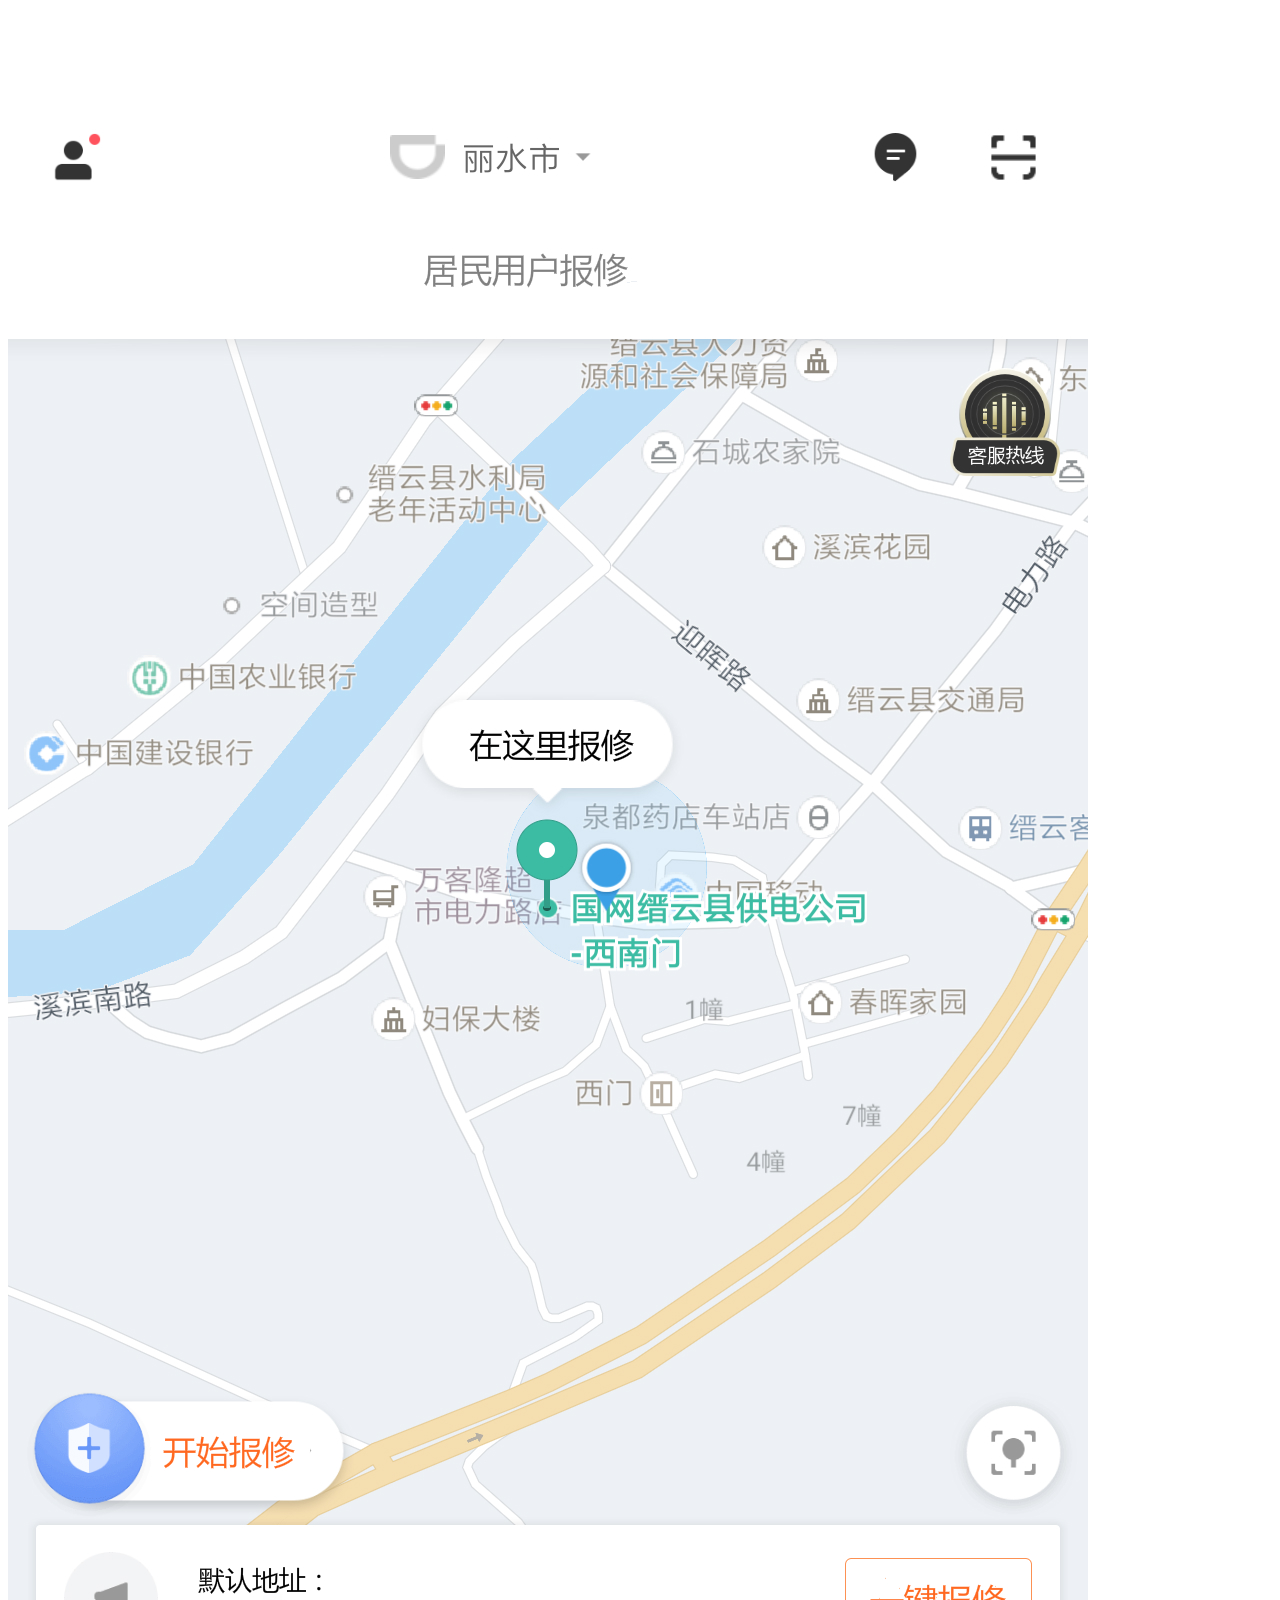
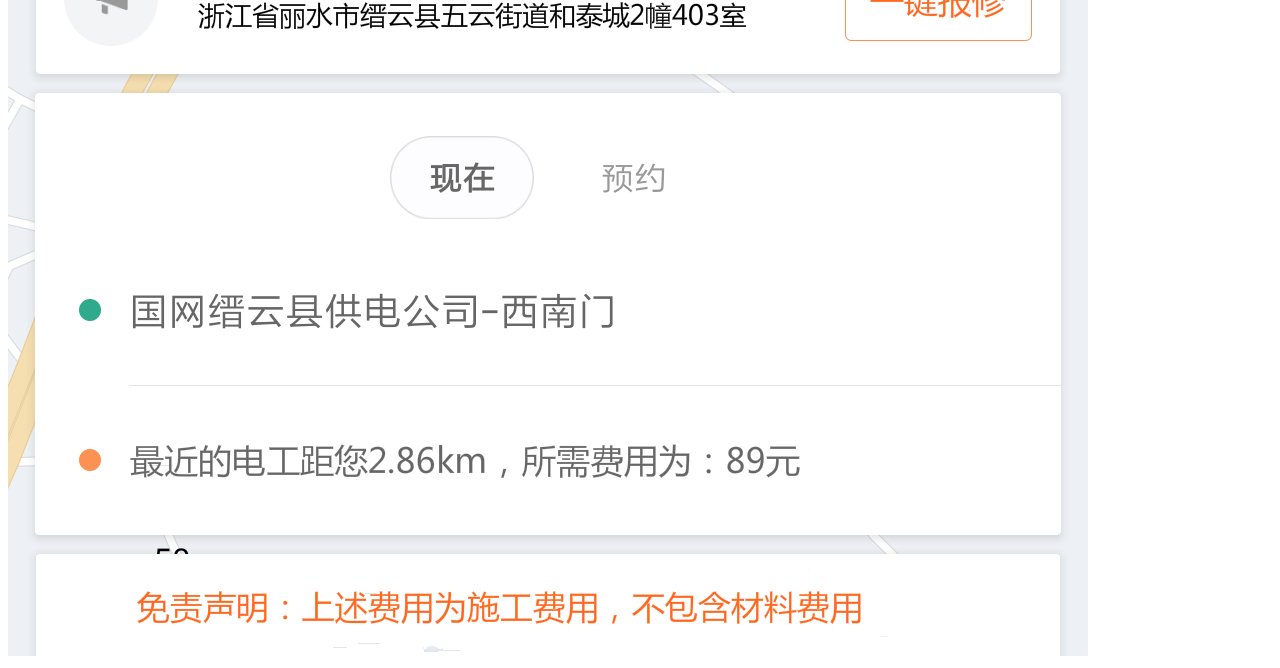
<file: jumin.html>
<!DOCTYPE html>
<html>
<head>
  <title>呼叫电工</title>
  <meta charset="utf-8">
  <meta name="viewport" content="width=device-width, initial-scale=1">
  <link rel="stylesheet" href="https://cdn.staticfile.org/twitter-bootstrap/4.1.0/css/bootstrap.min.css">
  <script src="https://cdn.staticfile.org/jquery/3.2.1/jquery.min.js"></script>
  <script src="https://cdn.staticfile.org/popper.js/1.12.5/umd/popper.min.js"></script>
  <script src="https://cdn.staticfile.org/twitter-bootstrap/4.1.0/js/bootstrap.min.js"></script>
</head>

<body>
<img src="img/jumin1.jpg" class="img-fluid"">


</body>
</html>
</file>
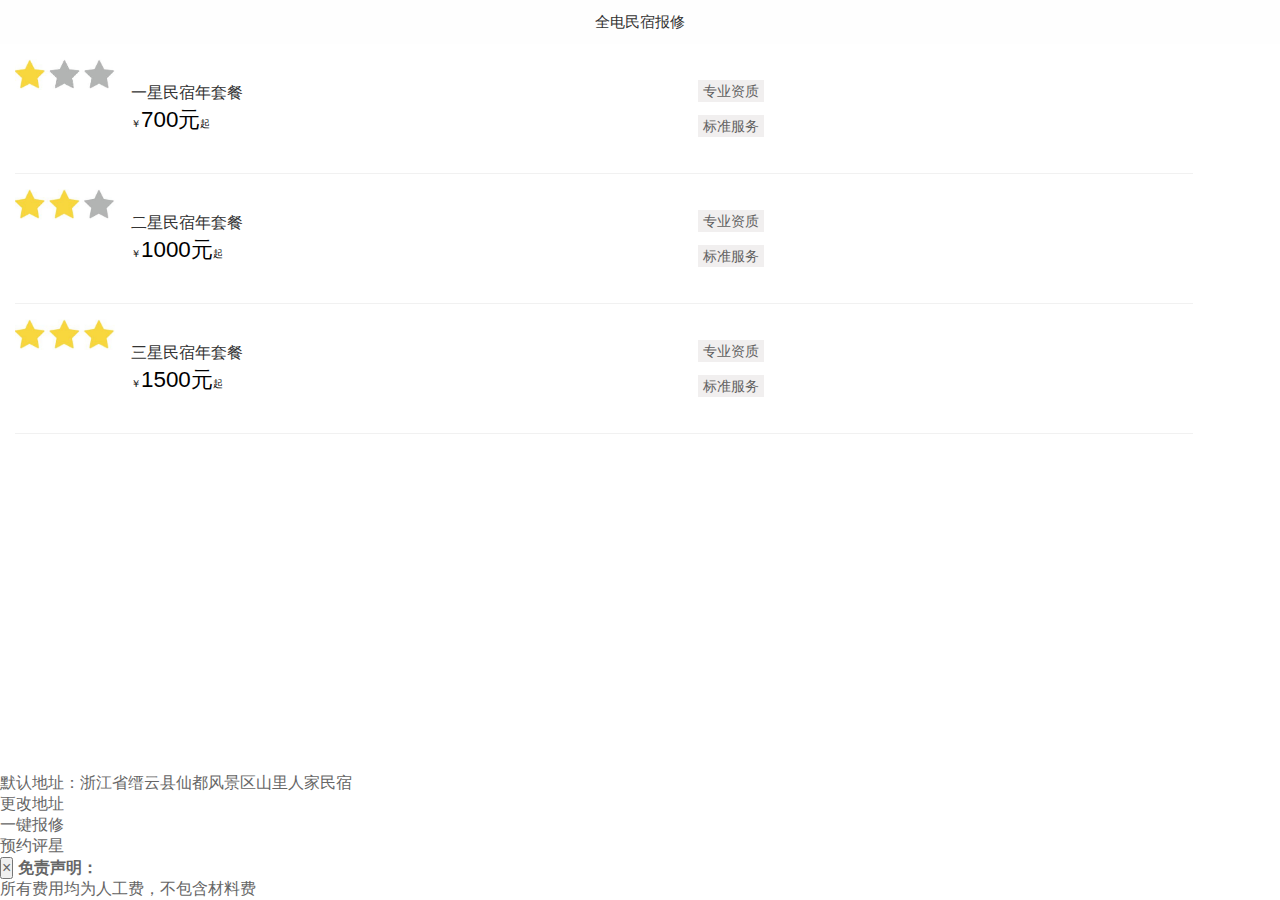
<file: minsu.html>
﻿
<!DOCTYPE html>
<html lang="en">
<head>
	<meta charset="UTF-8">
	<title>呼叫电工</title>
	<meta name="viewport" content="width=device-width, initial-scale=1">
	<link rel="stylesheet" href="https://cdn.staticfile.org/twitter-bootstrap/4.1.0/css/bootstrap.min.css">
  	<script src="https://cdn.staticfile.org/jquery/3.2.1/jquery.min.js"></script>
  	<script src="https://cdn.staticfile.org/popper.js/1.12.5/umd/popper.min.js"></script>
  	<script src="https://cdn.staticfile.org/twitter-bootstrap/4.1.0/js/bootstrap.min.js"></script>
	<meta content="width=device-width,initial-scale=1.0,maximum-scale=1.0,user-scalable=0" name="viewport" />
	<meta content="yes" name="apple-mobile-web-app-capable" />
	<meta content="black" name="apple-mobile-web-app-status-bar-style" />
	<meta content="telephone=no" name="format-detection" />
	<link href="css/style.css" rel="stylesheet" type="text/css" />
	<script type="text/javascript" src="js/jquery.min.js"></script>
	<script type="text/javascript" src="js/slider.js"></script>

</head>
<body>


<section class="aui-flexView">
	<header class="aui-navBar aui-navBar-fixed">
		<div class="aui-center">
			<span class="aui-center-title">全电民宿报修</span>
		</div>
	</header>
	<section class="aui-scrollView">

		<div class="aui-area-list">
			<a href="none.html" class="aui-flex b-line">
				<div class="aui-area-img">
					<img src="images/xing1.jpg" alt="">
				</div>
				<div class="aui-flex-box">
					<h2>一星民宿年套餐</h2>
	
					<h3><em>￥</em>700元<em>起</em></h3>
				</div>
				<div class="aui-flex-box">
					<span class="aui-flex-price">专业资质</span>
					</br></br>
					<span class="aui-flex-price">标准服务</span>
				</div>
			</a>

			
			<a href="none.html" class="aui-flex b-line">
				<div class="aui-area-img">
					<img src="images/xing2.jpg" alt="">
				</div>
				<div class="aui-flex-box">
					<h2>二星民宿年套餐</h2>
			
					<h3><em>￥</em>1000元<em>起</em></h3>
				</div>
				<div class="aui-flex-box">
					<span class="aui-flex-price">专业资质</span>
					</br></br>
					<span class="aui-flex-price">标准服务</span>
				</div>
			</a>

			<a href="none.html"class="aui-flex b-line">
				<div class="aui-area-img">
					<img src="images/xing3.jpg" alt="">
				</div>
				<div class="aui-flex-box">
					<h2>三星民宿年套餐</h2>
					
					<h3><em>￥</em>1500元<em>起</em></h3>
				</div>
				<div class="aui-flex-box">
					<span class="aui-flex-price">专业资质</span>
					</br></br>
					<span class="aui-flex-price">标准服务</span>
				</div>
			</a>
		</div>
	</section>

  <div class="card bg-secondary text-white">
    <div class="card-body">默认地址：浙江省缙云县仙都风景区山里人家民宿</div>
  </div>
<a href="none.html" class="btn btn-primary" role="button">更改地址</a>
<a href="none.html" class="btn btn-warning" role="button">一键报修</a>
<a href="none.html" class="btn btn-secondary" role="button">预约评星</a>
  <div class="alert alert-warning alert-dismissible fade show">
    <button type="button" class="close" data-dismiss="alert">&times;</button>
    <strong>免责声明：</strong> <h1> </h1>所有费用均为人工费，不包含材料费
  </div>
</section>

</body>

</html>
</file>
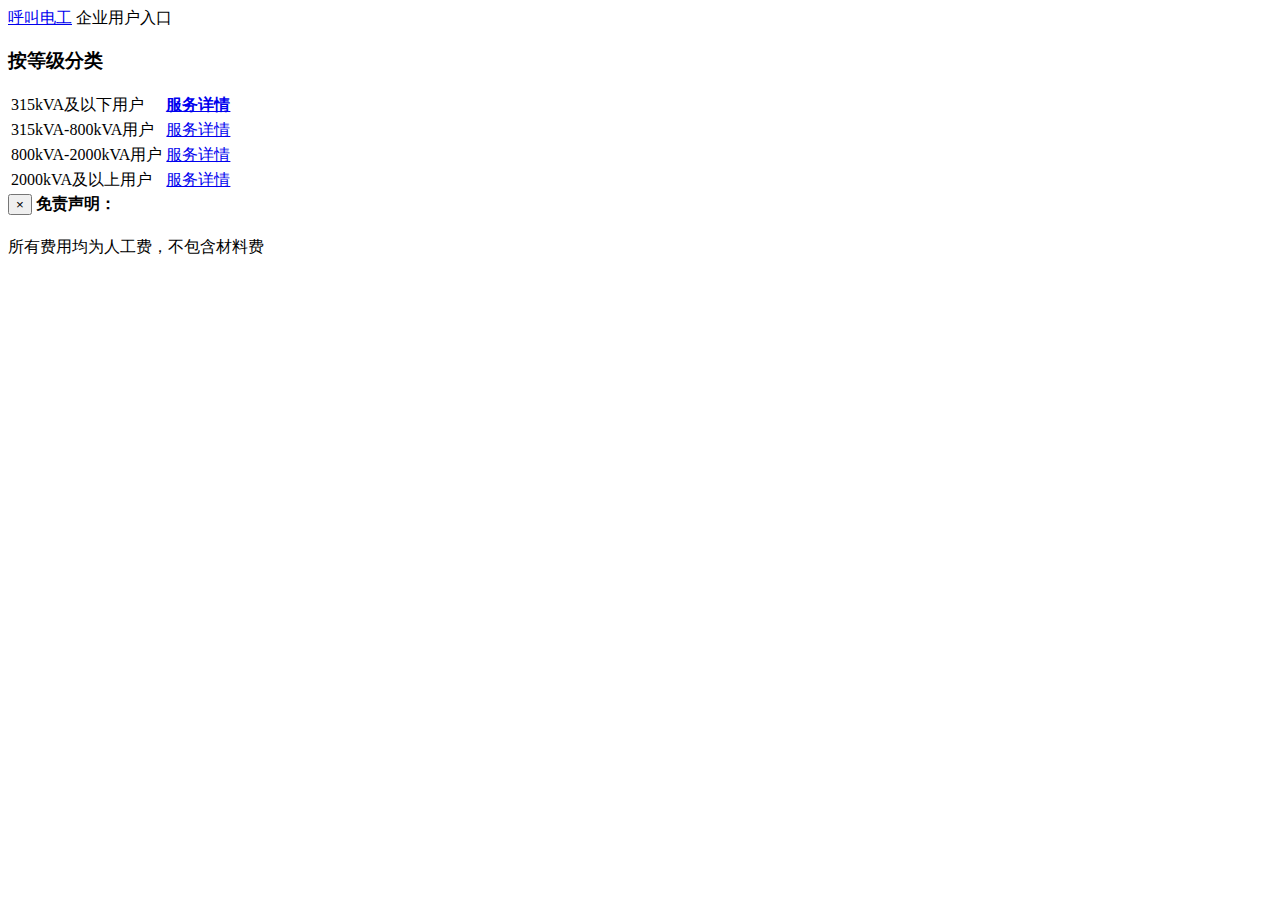
<file: qiye.html>
<!DOCTYPE html>
<html>
<head>
  <title>呼叫电工</title>
  <meta charset="utf-8">
  <meta name="viewport" content="width=device-width, initial-scale=1">
  <link rel="stylesheet" href="https://cdn.staticfile.org/twitter-bootstrap/4.1.0/css/bootstrap.min.css">
  <script src="https://cdn.staticfile.org/jquery/3.2.1/jquery.min.js"></script>
  <script src="https://cdn.staticfile.org/popper.js/1.12.5/umd/popper.min.js"></script>
  <script src="https://cdn.staticfile.org/twitter-bootstrap/4.1.0/js/bootstrap.min.js"></script>
</head>
<body>

<nav class="breadcrumb">
  <a class="breadcrumb-item" href="http://8pwn.com">呼叫电工</a>
  <span class="breadcrumb-item active">企业用户入口</span>
</nav>

<div class="container">
  <h3>按等级分类</h3>
  <table class="table table-bordered">
 <tbody>
      <tr>
        <td>315kVA及以下用户  </td>
        <th><a href=xiangqing.html class="btn btn-outline-primary " role="button" >服务详情</a></th>
      </tr>
   
      <tr>
        <td>315kVA-800kVA用户</td>
        <td><a href=xiangqing.html class="btn btn-outline-primary " role="button" >服务详情</a></td>
      </tr>
      <tr>
        <td>800kVA-2000kVA用户</td>
        <td><a href=xiangqing.html class="btn btn-outline-primary " role="button" >服务详情</a></td>
      </tr>
      <tr>
        <td>2000kVA及以上用户</td>
        <td><a href=xiangqing.html class="btn btn-outline-primary " role="button" >服务详情</a></td>
      </tr>
    </tbody>
</table>

</div>
  <div class="alert alert-warning alert-dismissible fade show">
    <button type="button" class="close" data-dismiss="alert">&times;</button>
    <strong>免责声明：</strong> <h1> </h1>所有费用均为人工费，不包含材料费
  </div>
</body>
</html>
</file>
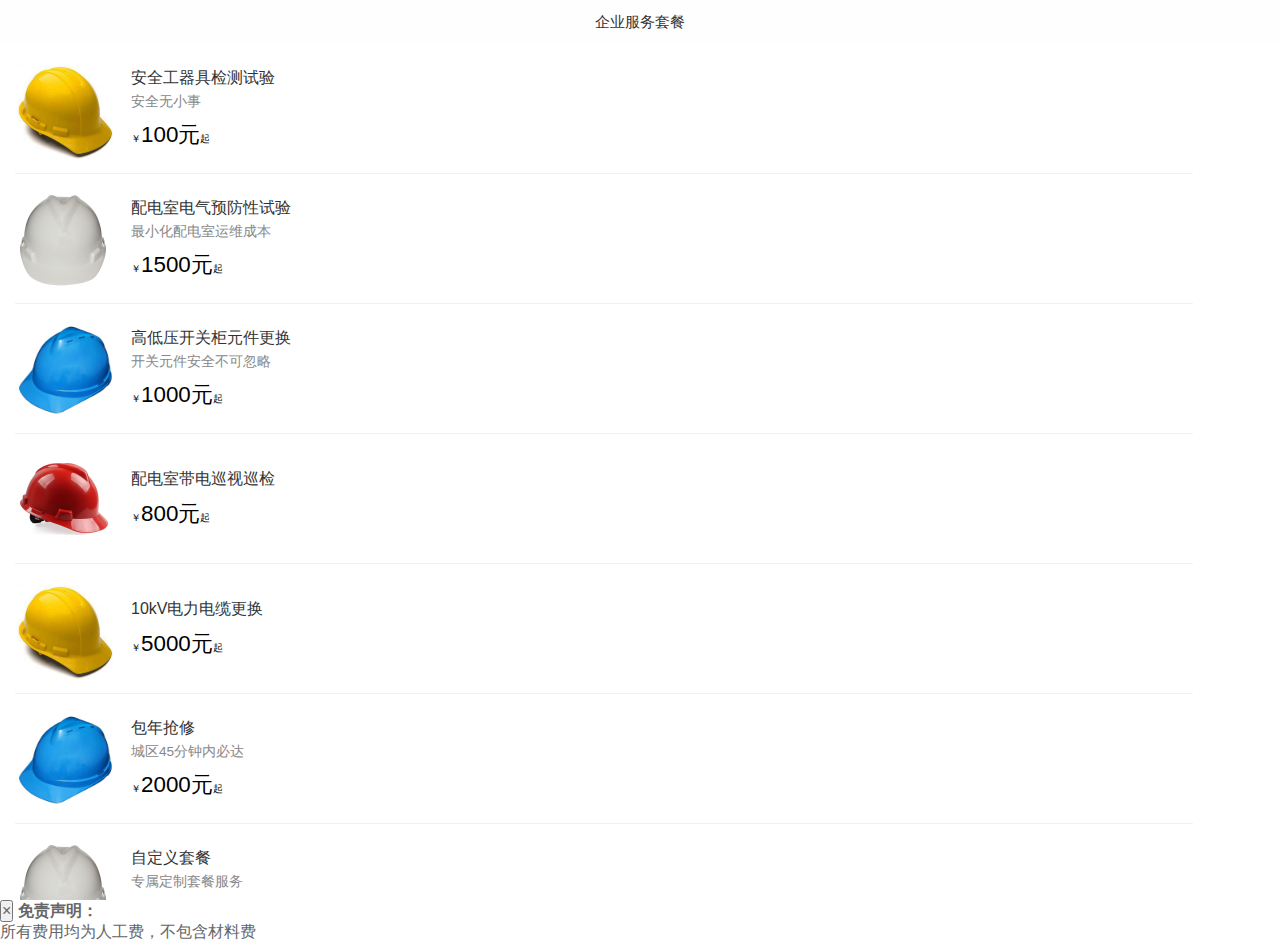
<file: xiangqing.html>
﻿
<!DOCTYPE html>
<html lang="en">
<head>
	<meta charset="UTF-8">
	<title>呼叫电工</title>
	<meta name="viewport" content="width=device-width, initial-scale=1">
	<link rel="stylesheet" href="https://cdn.staticfile.org/twitter-bootstrap/4.1.0/css/bootstrap.min.css">
  	<script src="https://cdn.staticfile.org/jquery/3.2.1/jquery.min.js"></script>
  	<script src="https://cdn.staticfile.org/popper.js/1.12.5/umd/popper.min.js"></script>
  	<script src="https://cdn.staticfile.org/twitter-bootstrap/4.1.0/js/bootstrap.min.js"></script>
	<meta content="width=device-width,initial-scale=1.0,maximum-scale=1.0,user-scalable=0" name="viewport" />
	<meta content="yes" name="apple-mobile-web-app-capable" />
	<meta content="black" name="apple-mobile-web-app-status-bar-style" />
	<meta content="telephone=no" name="format-detection" />
	<link href="css/style.css" rel="stylesheet" type="text/css" />
	<script type="text/javascript" src="js/jquery.min.js"></script>
	<script type="text/javascript" src="js/slider.js"></script>

</head>
<body>

<section class="aui-flexView">
	<header class="aui-navBar aui-navBar-fixed">
		<div class="aui-center">
			<span class="aui-center-title">企业服务套餐</span>
		</div>
	</header>
	<section class="aui-scrollView">

		<div class="aui-area-list">
			<a href="none.html" class="aui-flex b-line">
				<div class="aui-area-img">
					<img src="images/mao_huang.jpg" alt="">
				</div>
				<div class="aui-flex-box">
					<h2>安全工器具检测试验</h2>
					<p>安全无小事</p>
					<h3><em>￥</em>100元<em>起</em></h3>
				</div>

			</a>

			<a href="none.html"class="aui-flex b-line">
				<div class="aui-area-img">
					<img src="images/mao_bai.jpg" alt="">
					
				</div>
				<div class="aui-flex-box">
					<h2>配电室电气预防性试验</h2>
					<p>最小化配电室运维成本</p>
					<h3><em>￥</em>1500元<em>起</em></h3>
				</div>

			</a>

			
			<a href="none.html" class="aui-flex b-line">
				<div class="aui-area-img">
					<img src="images/mao_lan.jpg" alt="">
				</div>
				<div class="aui-flex-box">
					<h2>高低压开关柜元件更换</h2>
					<p>开关元件安全不可忽略</p>
					<h3><em>￥</em>1000元<em>起</em></h3>
				</div>

			</a>

			<a href="none.html"class="aui-flex b-line">
				<div class="aui-area-img">
					<img src="images/mao_hong.jpg" alt="">
					
				</div>
				<div class="aui-flex-box">
					<h2>配电室带电巡视巡检</h2>
					<p></p>
					<h3><em>￥</em>800元<em>起</em></h3>
				</div>

			</a>

			<a href="none.html"class="aui-flex b-line">
				<div class="aui-area-img">
					<img src="images/mao_huang.jpg" alt="">
					
				</div>
				<div class="aui-flex-box">
					<h2>10kV电力电缆更换</h2>
					<p></p>
					<h3><em>￥</em>5000元<em>起</em></h3>
				</div>

			</a>



			<a href="none.html"class="aui-flex b-line">
				<div class="aui-area-img">
					<img src="images/mao_lan.jpg" alt="">
				</div>
				<div class="aui-flex-box">
					<h2>包年抢修</h2>
					<p>城区45分钟内必达</p>
					<h3><em>￥</em>2000元<em>起</em></h3>
				</div>

			</a>	

			<a href="none.html" class="aui-flex b-line">
				<div class="aui-area-img">
					<img src="images/mao_bai.jpg" alt="">
				</div>
				<div class="aui-flex-box">
					<h2>自定义套餐</h2>
					<p>专属定制套餐服务</p>
					<h3><em>￥</em>3000元<em>起</em></h3>
				</div>

			</a>
			
		</div>
	</section>
</section>

  <div class="alert alert-warning alert-dismissible fade show">
    <button type="button" class="close" data-dismiss="alert">&times;</button>
    <strong>免责声明：</strong> <h1> </h1>所有费用均为人工费，不包含材料费
  </div>
</body>

</html>
</file>
<file: css/style.css>
/*
更多精品代码请访问 http://www.bootstrapmb.com/
*/

html,body {
    color: #333;
    margin: 0;
    height: 100%;
    font-family: "Myriad Set Pro","Helvetica Neue",Helvetica,Arial,Verdana,sans-serif;
    -webkit-font-smoothing: antialiased;
    -moz-osx-font-smoothing: grayscale;
    font-weight: normal;
}

* {
    -webkit-box-sizing: border-box;
    -moz-box-sizing: border-box;
    box-sizing: border-box;
}

a {
    text-decoration: none;
    color: #000;
}

a, label, button, input, select {
    -webkit-tap-highlight-color: rgba(0, 0, 0, 0);
}

img {
    border: 0;
}

body {
    background: #fff;
    color: #666;
}

html, body, div, dl, dt, dd, ol, ul, li, h1, h2, h3, h4, h5, h6, p, blockquote, pre, button, fieldset, form, input, legend, textarea, th, td {
    margin: 0;
    padding: 0;
}

a {
    text-decoration: none;
    color: #08acee;
}

button {
    outline: 0;
}

img {
    border: 0;
}

button,input,optgroup,select,textarea {
    margin: 0;
    font: inherit;
    color: inherit;
    outline: none;
}

li {
    list-style: none;
}

a {
    color: #666;
}

.clearfix::after {
    clear: both;
    content: ".";
    display: block;
    height: 0;
    visibility: hidden;
}

.clearfix {
}

.divHeight {
    width: 100%;
    height: 10px;
    background: #f5f5f5;
    position: relative;
    overflow: hidden;
}

.r-line {
    position: relative;
}

.r-line:after {
    content: '';
    position: absolute;
    z-index: 0;
    top: 0;
    right: 0;
    height: 100%;
    border-right: 1px solid #D9D9D9;
    -webkit-transform: scaleX(0.5);
    transform: scaleX(0.5);
    -webkit-transform-origin: 100% 0;
    transform-origin: 100% 0;
}

.b-line {
    position: relative;
}

.b-line:after {
    content: '';
    position: absolute;
    z-index: 2;
    bottom: 0;
    left: 0;
    width: 100%;
    height: 1px;
    border-bottom: 1px solid #e2e2e2;
    -webkit-transform: scaleY(0.5);
    transform: scaleY(0.5);
    -webkit-transform-origin: 0 100%;
    transform-origin: 0 100%;
}

.aui-flex {
    display: -webkit-box;
    display: -webkit-flex;
    display: flex;
    -webkit-box-align: center;
    -webkit-align-items: center;
    align-items: center;
    padding: 15px;
    position: relative;
}

.aui-flex-box {
    -webkit-box-flex: 1;
    -webkit-flex: 1;
    flex: 1;
    min-width: 0;
    font-size: 14px;
    color: #333;
}

/* 必要布局样式css */
.aui-flexView {
    width: 100%;
    height: 100%;
    margin: 0 auto;
    display: -webkit-box;
    display: -webkit-flex;
    display: -ms-flexbox;
    display: flex;
    -webkit-box-orient: vertical;
    -webkit-box-direction: normal;
    -webkit-flex-direction: column;
    -ms-flex-direction: column;
    flex-direction: column;
}

.aui-scrollView {
    width: 100%;
    height: 100%;
    -webkit-box-flex: 1;
    -webkit-flex: 1;
    -ms-flex: 1;
    flex: 1;
    overflow-y: auto;
    overflow-x: hidden;
    -webkit-overflow-scrolling: touch;
    position: relative;
}

.aui-navBar {
    height: 44px;
    position: relative;
    display: -webkit-box;
    display: -webkit-flex;
    display: -ms-flexbox;
    display: flex;
    z-index: 1002;
    background: #fefefe;
}

.aui-navBar-item {
    height: 44px;
    min-width: 25%;
    -webkit-box-flex: 0;
    -webkit-flex: 0 0 25%;
    -ms-flex: 0 0 25%;
    flex: 0 0 25%;
    padding: 0 0.9rem;
    display: -webkit-box;
    display: -webkit-flex;
    display: -ms-flexbox;
    display: flex;
    -webkit-box-align: center;
    -webkit-align-items: center;
    -ms-flex-align: center;
    align-items: center;
    font-size: 0.7rem;
    white-space: nowrap;
    overflow: hidden;
    color: #808080;
    position: relative;
}

.aui-navBar-item:first-child {
    -webkit-box-ordinal-group: 2;
    -webkit-order: 1;
    -ms-flex-order: 1;
    order: 1;
    margin-right: -25%;
    font-size: 0.9rem;
    font-weight: bold;
}

.aui-navBar-item:last-child {
    -webkit-box-ordinal-group: 4;
    -webkit-order: 3;
    -ms-flex-order: 3;
    order: 3;
    -webkit-box-pack: end;
    -webkit-justify-content: flex-end;
    -ms-flex-pack: end;
    justify-content: flex-end;
}

.aui-center {
    -webkit-box-ordinal-group: 3;
    -webkit-order: 2;
    -ms-flex-order: 2;
    order: 2;
    display: -webkit-box;
    display: -webkit-flex;
    display: -ms-flexbox;
    display: flex;
    -webkit-box-pack: center;
    -webkit-justify-content: center;
    -ms-flex-pack: center;
    justify-content: center;
    -webkit-box-align: center;
    -webkit-align-items: center;
    -ms-flex-align: center;
    align-items: center;
    height: 44px;
    width: 50%;
    margin-left: 25%;
}

.aui-center-title {
    text-align: center;
    width: 100%;
    white-space: nowrap;
    overflow: hidden;
    display: block;
    text-overflow: ellipsis;
    font-size: 0.95rem;
    color: #333;
}

.icon {
    width: 20px;
    height: 20px;
    display: block;
    border: none;
    float: left;
    background-size: 20px;
    background-repeat: no-repeat;
}

.icon-return {
    background-image: url('[data-uri]');
}

.m-slider {
    overflow-x: hidden;
    width: 100%;
    position: relative;
}

.slider-wrapper {
    display: -webkit-box;
    display: -webkit-flex;
    display: -ms-flexbox;
    display: flex;
    width: 100%;
    height: 100%;
    -webkit-transform: translate3d(0px, 0px, 0px);
    transform: translate3d(0px, 0px, 0px);
    position: relative;
    z-index: 1;
    -webkit-transition-property: -webkit-transform;
    transition-property: -webkit-transform;
    transition-property: transform;
    transition-property: transform, -webkit-transform;
}

.slider-item {
    width: 100%;
    height: 100%;
    -webkit-flex-shrink: 0;
    -ms-flex-negative: 0;
    flex-shrink: 0;
    background: #f6f6f6;
}

.slider-item img {
    width: 100%;
    height: auto;
    display: block;
    border: none;
}

.slider-pagination {
    text-align: right;
    position: absolute;
    width: 100%;
    z-index: 2;
    right: 0;
    bottom: 10px;
    pointer-events: none;
    display: -webkit-box;
    display: -webkit-flex;
    display: -ms-flexbox;
    display: flex;
    -webkit-box-align: end;
    -webkit-align-items: flex-end;
    -ms-flex-align: end;
    align-items: flex-end;
    -webkit-box-pack: center;
    -webkit-justify-content: center;
    -ms-flex-pack: center;
    justify-content: center;
}

.slider-pagination > .slider-pagination-item {
    margin: 0 .25rem;
    width: 8px;
    height: 8px;
    display: inline-block;
    border-radius: 100%;
    background-color: rgba(255,255,255,0.4);
}

.slider-pagination > .slider-pagination-item.slider-pagination-item-active {
    background-color: #fff;
    border-radius: 100%;
}

.aui-palace {
    padding: 0.5rem 0;
    position: relative;
    overflow: hidden;
}

.aui-palace-grid {
    position: relative;
    float: left;
    padding: 1px;
    width: 20%;
    box-sizing: border-box;
    margin: 5px 0;
}

.aui-palace-grid-icon {
    width: 30px;
    height: 30px;
    margin: 0 auto;
}

.aui-palace-grid-icon img {
    display: block;
    width: 100%;
    height: 100%;
    border: none;
}

.aui-palace-grid-text {
    display: block;
    text-align: center;
    color: #333;
    font-size: 0.85rem;
    white-space: nowrap;
    text-overflow: ellipsis;
    overflow: hidden;
    padding-top: 0.2rem;
}

.aui-palace-grid-text h2 {
    font-size: 0.8rem;
    font-weight: normal;
    color: #666666;
}

.aui-area-list .b-line:after {
    width: 92%;
    left: 15px;
}

.aui-area-img {
    width: 100px;
    height: 100px;
    margin-right: 1rem;
    position: relative;
}

.aui-area-img img {
    width: 100%;
    height: auto;
    display: block;
    border: none;
}

.aui-notice {
    width: 45px;
    height: 49px;
    padding: 0.2rem 0.3rem 0 0.3rem;
    text-align: center;
    line-height: 1;
    background-image: url("../images/tag.png");
    background-size: 44px;
    color: #fff;
    font-size: 0.6rem;
    transform: scale(0.78);
    position: absolute;
    right: -0.5rem;
    top: -0.5rem;
    font-weight: 500;
}

.aui-notice {
    background-repeat: no-repeat;
}

.aui-flex-box h2 {
    font-size: 1rem;
    color: #333333;
    font-weight: normal;
}

.aui-flex-box p {
    color: #888888;
    font-size: 0.85rem;
    margin: 0.2rem 0 0.5rem 0;
}

.aui-flex-box h3 {
    font-size: 1.4rem;
    font-weight: normal;
    color: #000000;
}

.aui-flex-box h3 em {
    font-size: 0.6rem;
    font-style: normal;
}

.aui-flex-price {
    background: #f1efef;
    padding: 0.2rem 0.3rem;
    color: #919090;
    font-size: 0.8rem;
}

.aui-list-theme {
    overflow: hidden;
    position: relative;
    padding: 2rem 0 1px 8px;
    background: #fff;
}

.aui-list-theme-item {
    width: 30.666%;
    float: left;
    overflow: hidden;
    margin: 0 7px 10px 1px;
    box-shadow: 0 2px 4px #f1f1f1;
}

.aui-list-img {
    height: auto;
    width: 100%;
    overflow: hidden;
    position: relative;
}

.aui-tag-number {
    background-color: rgba(0,0,0,0.6);
    padding: 0.25rem 0.2rem;
    position: absolute;
    font-size: 0.7rem;
    border-radius: 0.2rem;
    display: block;
    top: 0;
    left: 0;
    color: #fff;
}

.aui-list-img img {
    width: 100%;
    height: auto;
    display: block;
    background-color: #FFF;
    border: none;
}

.aui-flex-box span {
    color: #616161;
    font-size: 0.9rem;
}

.aui-list-title {
    padding: 1px 1px 5px 1px;
}

.aui-list-title h3 {
    font-size: 0.82rem;
    width: auto;
    color: #333333;
    margin-top: 0.5rem;
    margin-bottom: 0.3rem;
    overflow: hidden;
}

.aui-list-title .aui-flex {
    padding: 10px 0 5px 0;
    position: absolute;
    bottom: 10px;
}

.aui-list-title p {
    font-size: 0.8rem;
    color: #a5a5a5;
    overflow: hidden;
    text-overflow: ellipsis;
    display: -webkit-box;
    -webkit-box-orient: vertical;
    -webkit-line-clamp: 1;
}

.aui-list-title h3 em {
    width: 22px;
    height: 22px;
    border-radius: 100%;
    background: #333;
    float: left;
    overflow: hidden;
    display: block;
    padding: 3px;
}

.aui-list-title h3 i {
    font-style: normal;
    line-height: 25px;
    float: left;
    text-align: center;
    padding-left: 0.3rem;
}

.aui-list-title h3 em img {
    width: 100%;
    height: auto;
    display: block;
    border: none;
}
</file>
